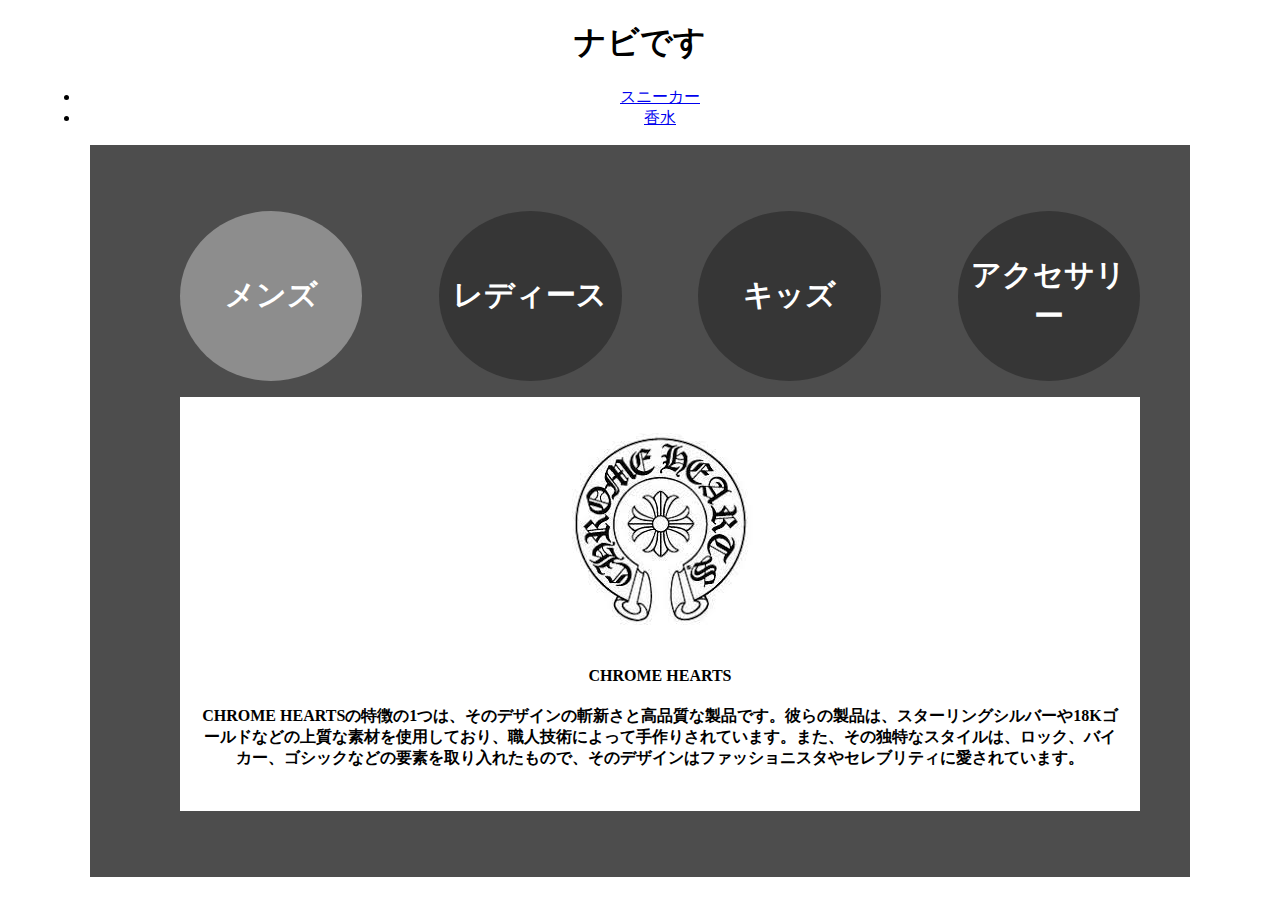
<file: index.html>
<!DOCTYPE html>
<html lang="ja">

<head>
    <meta charset="UTF-8">
    <meta name="viewport" content="width=device-width, initial-scale=1.0">
    <title>人気ブランド</title>
    <link rel="stylesheet" href="css/styir.css">
    <script src="js/shop.js" defer></script>

</head>

<body>
    <div class="container">
        <nav>
            <h1>ナビです</h1>
            <ul>
                <li><a href="sneaker1.html">スニーカー</a></li>
                <li><a href="kousui.html">香水</a></li>
            </ul>
        </nav>
        <main>
            <ul class="tabs">
                <li><a class="active">メンズ</a></li>
                <li><a>レディース</a></li>
                <li><a>キッズ</a></li>
                <li><a>アクセサリー</a></li>
            </ul>
            <ul class="contents">

                <li class="active">
                    <img src="images/images.jpeg" alt="">
                    <h4>CHROME HEARTS</h4>
                    <h4>CHROME HEARTSの特徴の1つは、そのデザインの斬新さと高品質な製品です。彼らの製品は、スターリングシルバーや18Kゴールドなどの上質な素材を使用しており、職人技術によって手作りされています。また、その独特なスタイルは、ロック、バイカー、ゴシックなどの要素を取り入れたもので、そのデザインはファッショニスタやセレブリティに愛されています。

                    </h4>
                </li>
                <li>
                    <img src="images/images (1).png" alt="">
                    <h4>HERMES</h4>
                    <h4>エルメスは、1837年に創業されたフランスの高級ブランドであり、主に皮革製品、バッグ、アクセサリー、衣料品、香水などを手掛けています。特にエルメスのバッグは世界的に有名で、その中でも「バーキン」や「ケリー」といったモデルは、高い品質と希少性から常に人気があります。エルメスの製品は、最高級の素材と職人技術を用いて手作りされており、その品質とデザインは世界中のファッション愛好家に愛されています。

                    </h4>
                </li>
                <li>
                    <img src="images/images (2).png" alt="">
                    <h4>SHIPS KIDS</h4>
                    <h4> SHIPS KIDSは、日本のファッションブランドであり、主に子供向けの衣料品を展開しています。その特徴は、子供らしい可愛らしさや遊び心を取り入れたデザインであり、高品質な素材と丁寧な仕立てが評価されています。SHIPS KIDSの商品は、子供服市場で人気があり、親子共に楽しめるファッションアイテムとして知られています。

                    </h4>
                </li>
                <li>
                    <img src="images/68e8d34e7c4019f22664fd2d8afd6bb2.webp" alt=" " width="225" height="225">
                    <h4>Louis Vuitton</h4>
                    <h4>ルイ・ヴィトンは、フランスの高級ファッションブランドで、1854年に創業されました。主にレザーグッズ、バッグ、衣料品、アクセサリー、シューズ、時計、宝飾品、香水などを提供しています。その代表的な製品は「モノグラム」や「ダミエ」柄を施したバッグであり、特に「スピーディ」や「ネバーフル」などは世界中で愛されるアイコン的な存在です。ルイ・ヴィトンは高品質な素材と職人技術、洗練されたデザインで知られ、世界中のファッション愛好家やセレブリティに支持されています。

                    </h4>
                </li>
            </ul>
        </main>

    </div>
</body>

</html>
</file>
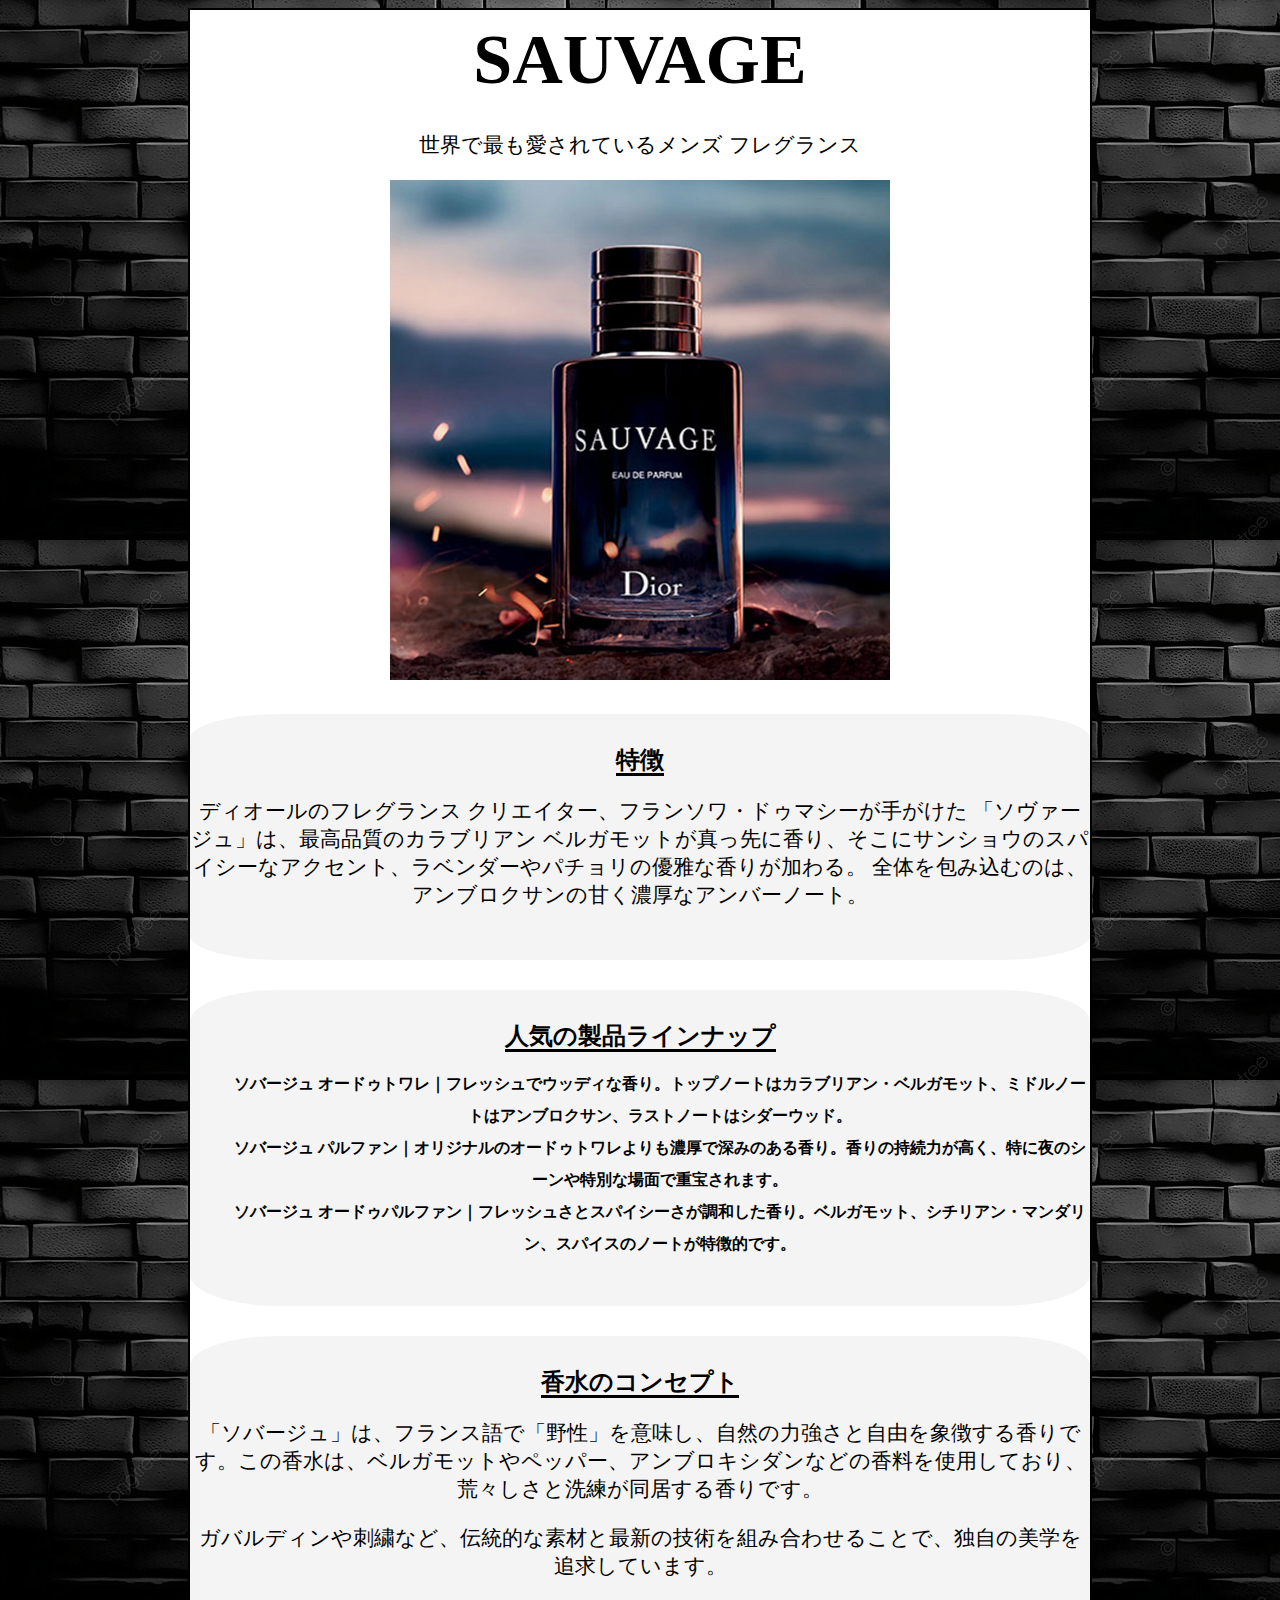
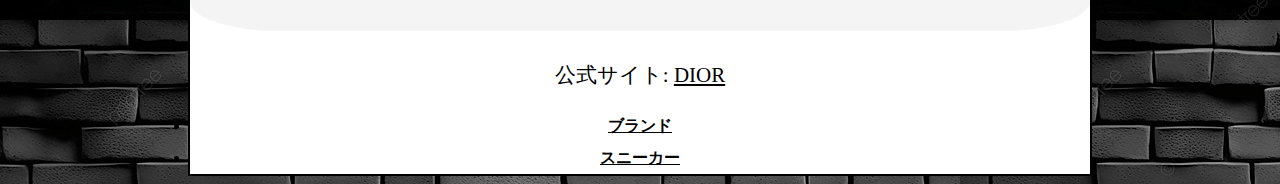
<file: kousui.html>
<!DOCTYPE html>
<html lang="en">

<head>
    <meta charset="UTF-8">
    <meta name="viewport" content="width=device-width, initial-scale=1.0">
    <link rel="stylesheet" href="css/kousui.css">
    <title>人気な香水</title>
</head>

<body>
    <div class="container">
        <header>
            <h1>SAUVAGE</h1>
            <p>世界で最も愛されているメンズ フレグランス</p>
        </header>
        <main>
            <img src="images/香水.webp" alt="" width="500" height="500">
            <div class="text">
                <div class="text-h2">
                    <h2>特徴</h2>
                    <p>ディオールのフレグランス クリエイター、フランソワ・ドゥマシーが手がけた 「ソヴァージュ」は、最高品質のカラブリアン
                        ベルガモットが真っ先に香り、そこにサンショウのスパイシーなアクセント、ラベンダーやパチョリの優雅な香りが加わる。 全体を包み込むのは、アンブロクサンの甘く濃厚なアンバーノート。</p>
                </div>

                <div class="text-h2">
                    <h2>人気の製品ラインナップ</h2>
                    <ul>
                        <li>ソバージュ オードゥトワレ｜フレッシュでウッディな香り。トップノートはカラブリアン・ベルガモット、ミドルノートはアンブロクサン、ラストノートはシダーウッド。</li>

                        <li>ソバージュ パルファン｜オリジナルのオードゥトワレよりも濃厚で深みのある香り。香りの持続力が高く、特に夜のシーンや特別な場面で重宝されます。</li>

                        <li>ソバージュ オードゥパルファン｜フレッシュさとスパイシーさが調和した香り。ベルガモット、シチリアン・マンダリン、スパイスのノートが特徴的です。</li>
                    </ul>
                </div>

                <div class="text-h2">
                    <h2>香水のコンセプト</h2>
                    <p>「ソバージュ」は、フランス語で「野性」を意味し、自然の力強さと自由を象徴する香りです。この香水は、ベルガモットやペッパー、アンブロキシダンなどの香料を使用しており、荒々しさと洗練が同居する香りです。</p>

                    <p>ガバルディンや刺繍など、伝統的な素材と最新の技術を組み合わせることで、独自の美学を追求しています。</p>
                </div>
                <p>公式サイト: <a href="https://www.dior.com/ja_jp?gad_source=1&gclid=CjwKCAjwl4yyBhAgEiwADSEjeOx7JBqIrdM4PEiY_yZFC1eMNULdV2-oBFpQGNxMrgzHRb1PXmEeJRoCfe4QAvD_BwE">DIOR</a></p>

                <li><a href="index.html">ブランド</a></li>
                <li><a href="sneaker1.html">スニーカー</a></li>
        </main>
    </div>
</body>

</html>
</file>
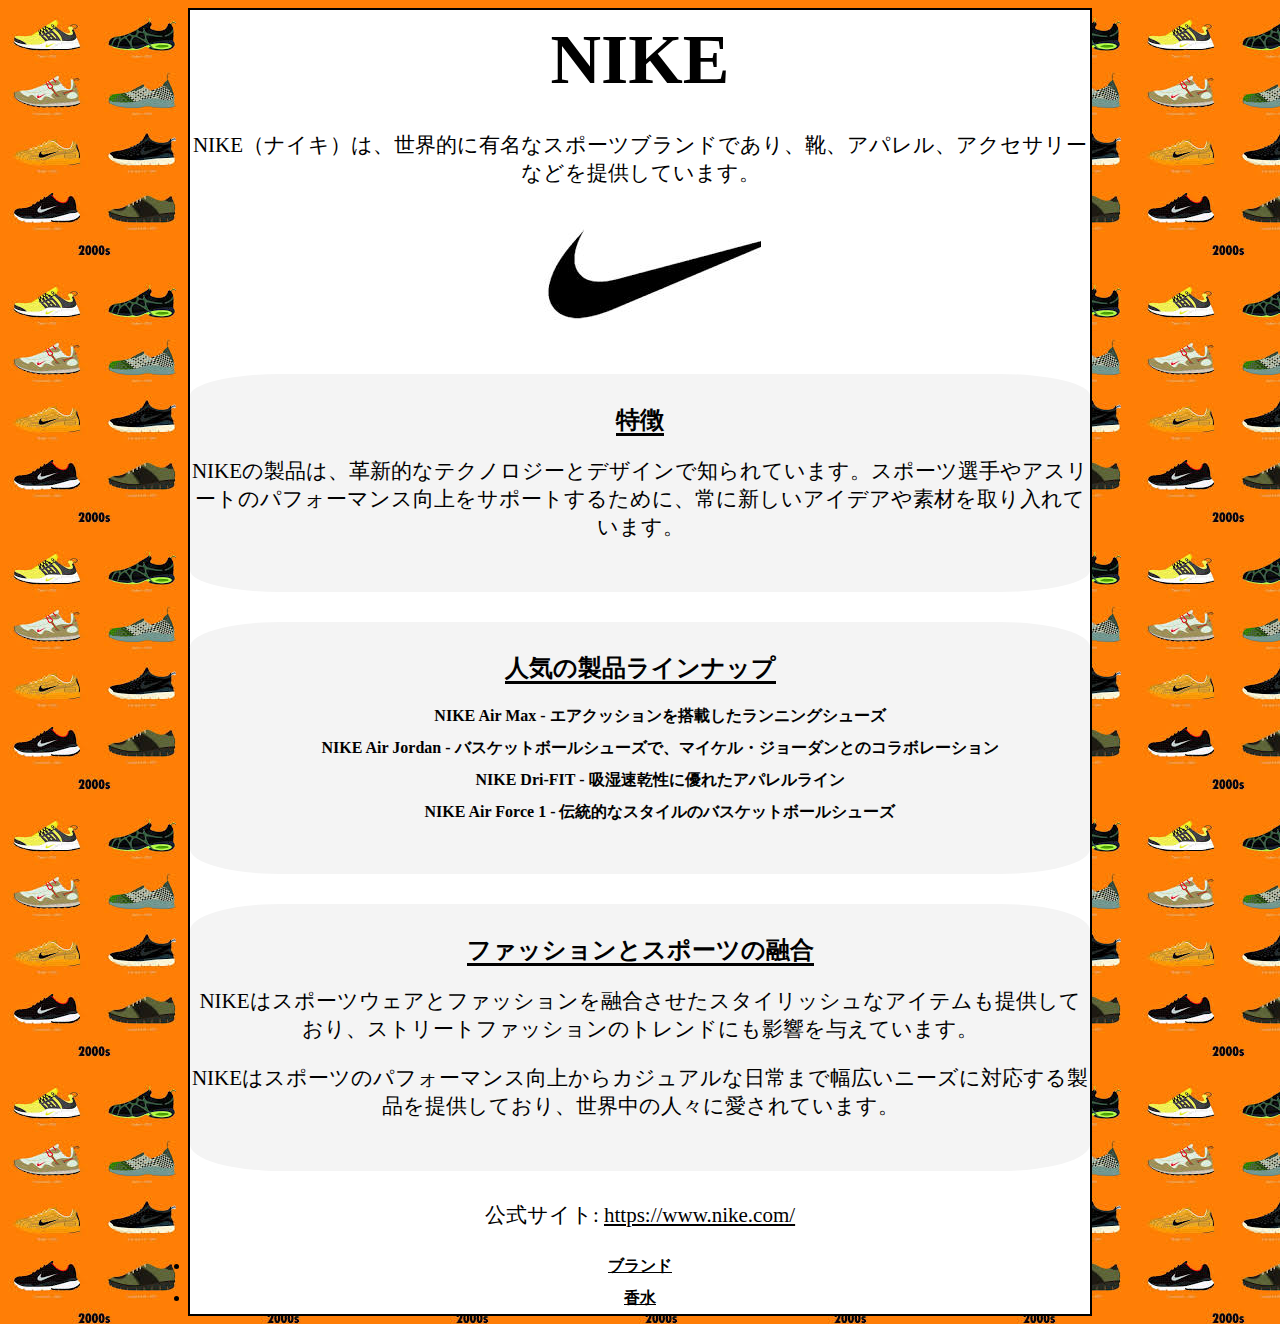
<file: sneaker1.html>
<!DOCTYPE html>
<html lang="en">

<head>
    <meta charset="UTF-8">
    <meta name="viewport" content="width=device-width, initial-scale=1.0">
    <link rel="stylesheet" href="css/sneaker1.css">
    <title>NIKE</title>
</head>
<body>
    <div class="container">
        <header>
            <h1>NIKE</h1>
            <p>NIKE（ナイキ）は、世界的に有名なスポーツブランドであり、靴、アパレル、アクセサリーなどを提供しています。</p>
        </header>
        <main>
            <img src="images/nike.jpeg" alt="">
            <div class="text">
                <div class="text-h2">
                    <h2>特徴</h2>
                    <p>NIKEの製品は、革新的なテクノロジーとデザインで知られています。スポーツ選手やアスリートのパフォーマンス向上をサポートするために、常に新しいアイデアや素材を取り入れています。</p>
                </div>

                <div class="text-h2">
                    <h2>人気の製品ラインナップ</h2>
                    <ul>
                        <li>NIKE Air Max - エアクッションを搭載したランニングシューズ</li>
                        <li>NIKE Air Jordan - バスケットボールシューズで、マイケル・ジョーダンとのコラボレーション</li>
                        <li>NIKE Dri-FIT - 吸湿速乾性に優れたアパレルライン</li>
                        <li>NIKE Air Force 1 - 伝統的なスタイルのバスケットボールシューズ</li>
                    </ul>
                </div>

                <div class="text-h2">
                    <h2>ファッションとスポーツの融合</h2>
                    <p>NIKEはスポーツウェアとファッションを融合させたスタイリッシュなアイテムも提供しており、ストリートファッションのトレンドにも影響を与えています。</p>

                    <p>NIKEはスポーツのパフォーマンス向上からカジュアルな日常まで幅広いニーズに対応する製品を提供しており、世界中の人々に愛されています。</p>
                </div>
                <p>公式サイト: <a href="https://www.nike.com/">https://www.nike.com/</a></p>

                <li><a href="index.html">ブランド</a></li>
                <li><a href="kousui.html">香水</a></li>
        </main>
    </div>
</body>

</html>
</file>
<file: css/styir.css>
/* 全体 */
.container{
    max-width: 1200px;
    margin: 0 auto;
    text-align: center;
}

main{
    max-width: 1000px;

}

main li{
    list-style: none;
}




/* めいん */
main {
    width: 100%;
    margin: 0 auto;
    background-color: rgb(77, 77, 77);
    padding: 50px;
}

main a {
    color: #333;
    text-decoration: none;

}

.tabs {
    display: flex;
    justify-content: space-between;

}

.tabs li {
    width: 19%;
}

.tabs li a {
    display: flex;
    align-items: center;
    justify-content: center;
    height: 40px;
    background-color: #363636;
    color: white;
    border-radius: 50%;
    height:170px;
    font-size: 30px;
    font-weight: 700;
    transition: 0.3s;
}

@media screen and (min-width: 769px) {
    .tabs li a:not(.active):hover {
        opacity: 0.7;
    }
}

.tabs li a.active {
    background-color: #8d8d8d;

}

.contents li {
    background-color: rgb(255, 255, 255);
    padding: 20px;
    display: none;
}

.contents li.active {
    display: block;
}

.contents h3 {
    font-size: 24px;
    line-height: 2;
}

.contents h4{
    display: block;


}
</file>
<file: css/kousui.css>
body{
    background-image: url(/images/kuro.jpeg);


}    


.container{
    max-width: 900px;
    margin: 0 auto;
    text-align: center;
    border: solid 2px black;
    background-color: rgb(255, 255, 255);
}


/* ヘッダー */
h1{
    margin: 0;
    padding:10px 0;
    font-size: 70px;

}

p{
    font-size: 21px;

}


/* メイン */

.text-h2{
    padding:30px 0;
    margin: 30px 0;
    background-color: rgb(244, 244, 244);
    border-radius: 10%;
}

h2{
    display: inline;
    border-bottom: solid 3px black;
}

ul{
    list-style: none;
}

li{
    line-height: 2;
    font-weight: 700;
}

a{
    color: black;
}

a:hover{
    background-color: rgb(196, 196, 196);
    color: rgb(25, 0, 255);
    font-weight: 700;

}
</file>
<file: css/sneaker1.css>
body{
background-image: url(/images/スニーカー1.jpeg);
}

.container{
    max-width: 900px;
    margin: 0 auto;
    text-align: center;
    border: solid 2px black;
    background-color: rgb(255, 255, 255);
}


/* ヘッダー */
h1{
    margin: 0;
    padding:10px 0;
    font-size: 70px;

}

p{
    font-size: 21px;

}


/* メイン */

.text-h2{
    padding:30px 0;
    margin: 30px 0;
    background-color: rgb(244, 244, 244);
    border-radius: 10%;
}

h2{
    display: inline;
    border-bottom: solid 3px black;
}

ul{
    list-style: none;
}

li{
    line-height: 2;
    font-weight: 700;
}

a{
    color: black;
}

a:hover{
    background-color: rgb(196, 196, 196);
    color: rgb(25, 0, 255);
    font-weight: 700;

}
</file>
